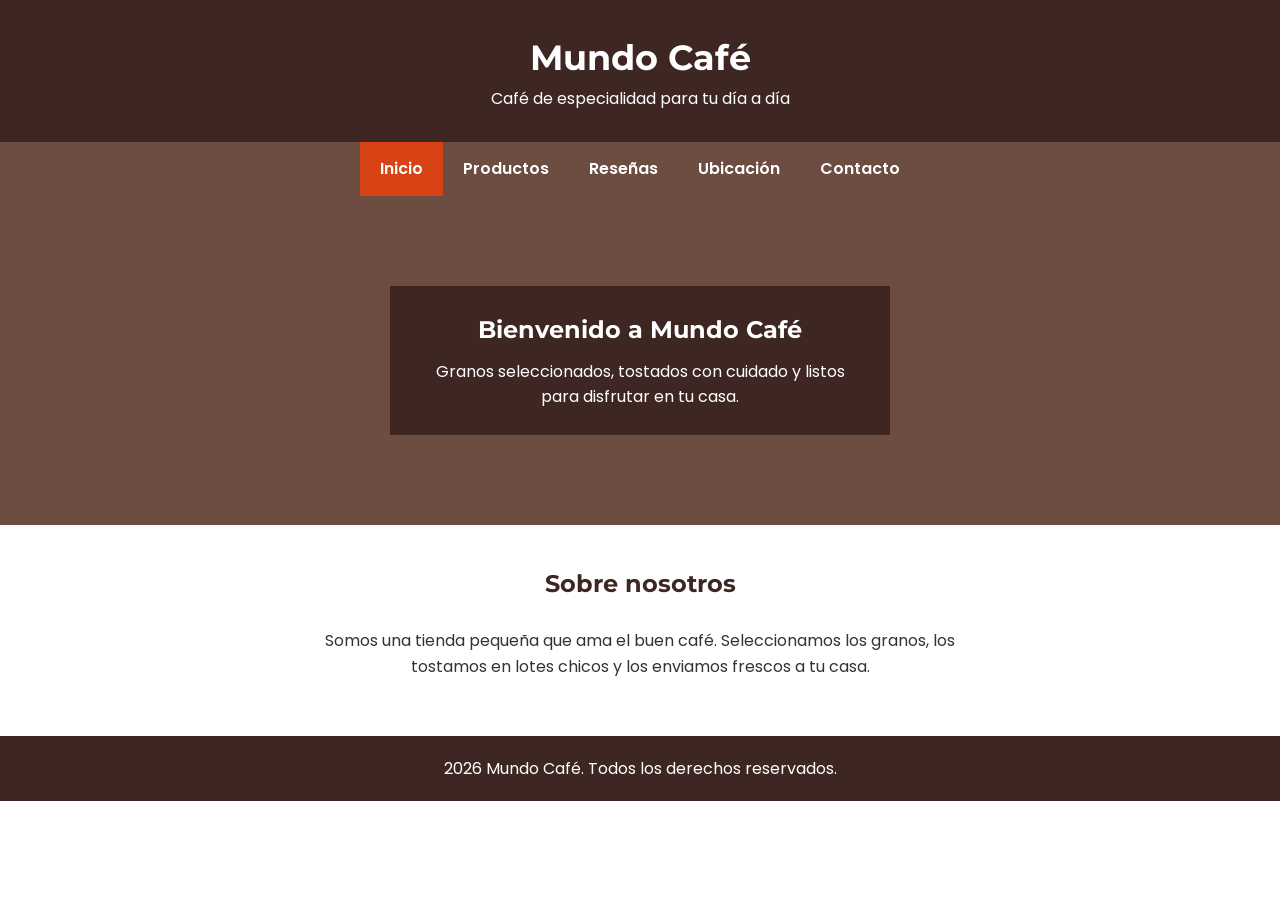
<file: index.html>
<!DOCTYPE html>
<html lang="es">
<head>
  <meta charset="UTF-8">
  <meta name="viewport" content="width=device-width, initial-scale=1.0">
  <title>Inicio | Mundo Café</title>

  <!-- Google Fonts -->
  <link rel="preconnect" href="https://fonts.googleapis.com">
  <link rel="preconnect" href="https://fonts.gstatic.com" crossorigin>
  <link href="https://fonts.googleapis.com/css2?family=Montserrat:wght@700&family=Poppins:wght@400;600&display=swap" rel="stylesheet">

  <!-- Hoja de estilos externa (compartida por todas las páginas) -->
  <link rel="stylesheet" href="styles.css">
</head>
<body>

  <header>
    <h1>Mundo Café</h1>
    <p>Café de especialidad para tu día a día</p>
  </header>

  <nav>
    <ul>
      <li><a href="index.html" class="activo">Inicio</a></li>
      <li><a href="pages/productos.html">Productos</a></li>
      <li><a href="pages/resenas.html">Reseñas</a></li>
      <li><a href="pages/ubicacion.html">Ubicación</a></li>
      <li><a href="pages/contacto.html">Contacto</a></li>
    </ul>
  </nav>

  <main>

    <section class="hero">
      <div class="hero-texto">
        <h2>Bienvenido a Mundo Café</h2>
        <p>Granos seleccionados, tostados con cuidado y listos para disfrutar en tu casa.</p>
      </div>
    </section>

    <section id="nosotros">
      <h2>Sobre nosotros</h2>
      <p class="texto-centrado">
        Somos una tienda pequeña que ama el buen café. Seleccionamos los granos,
        los tostamos en lotes chicos y los enviamos frescos a tu casa.
      </p>
    </section>
  </main>

  <footer>
    <p>2026 Mundo Café. Todos los derechos reservados.</p>
  </footer>

</body>
</html>
</file>
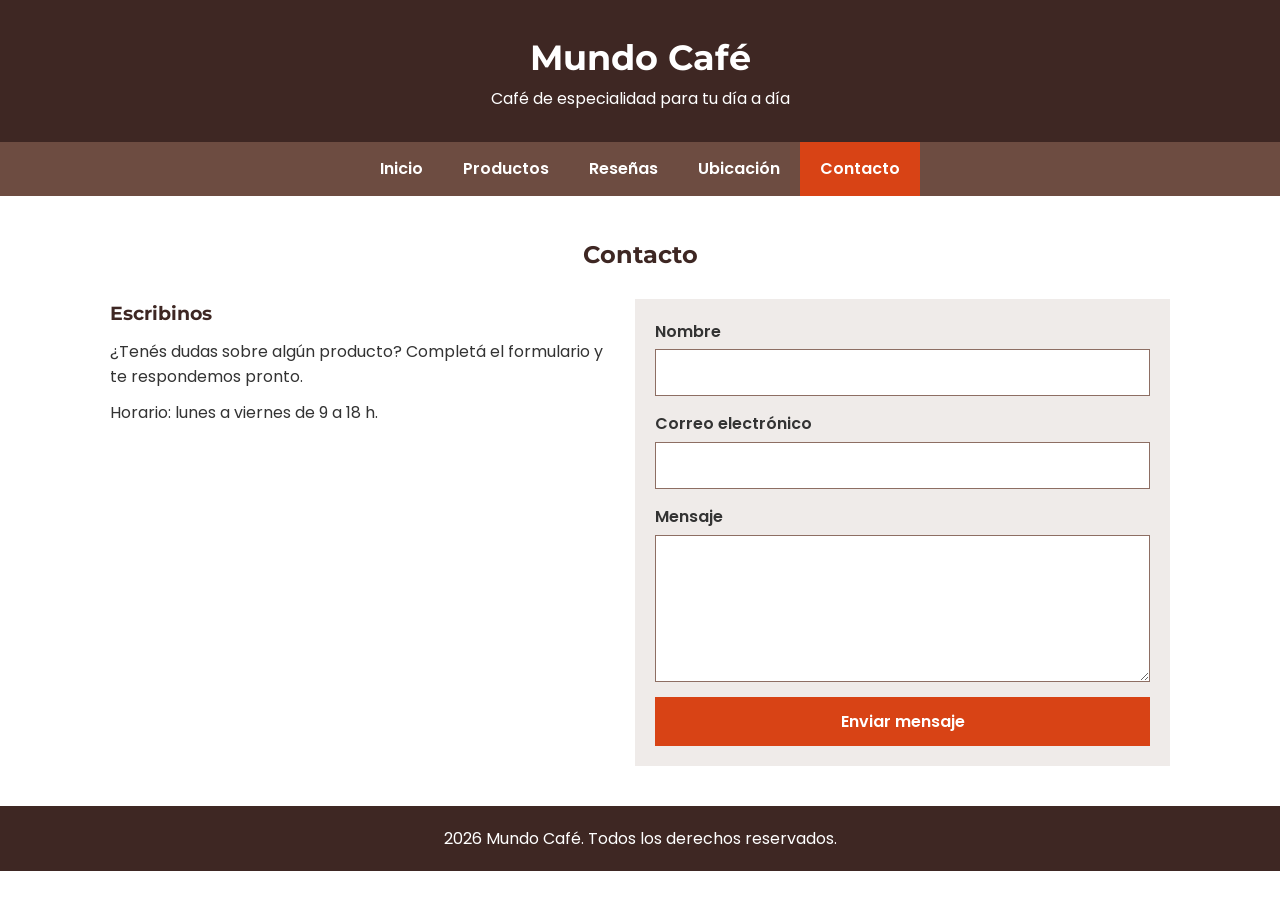
<file: contacto.html>
<!DOCTYPE html>
<html lang="es">
<head>
  <meta charset="UTF-8">
  <meta name="viewport" content="width=device-width, initial-scale=1.0">
  <title>Contacto | Mundo Café</title>

  <!-- Google Fonts -->
  <link rel="preconnect" href="https://fonts.googleapis.com">
  <link rel="preconnect" href="https://fonts.gstatic.com" crossorigin>
  <link href="https://fonts.googleapis.com/css2?family=Montserrat:wght@700&family=Poppins:wght@400;600&display=swap" rel="stylesheet">

  <!-- Hoja de estilos externa (compartida por todas las páginas) -->
  <link rel="stylesheet" href="styles.css">
</head>
<body>

  <header>
    <h1>Mundo Café</h1>
    <p>Café de especialidad para tu día a día</p>
  </header>

  <nav>
    <ul>
      <li><a href="index.html">Inicio</a></li>
      <li><a href="productos.html">Productos</a></li>
      <li><a href="resenas.html">Reseñas</a></li>
      <li><a href="ubicacion.html">Ubicación</a></li>
      <li><a href="contacto.html" class="activo">Contacto</a></li>
    </ul>
  </nav>

  <main>

    <section id="contacto">
      <h2>Contacto</h2>
      <div class="contacto-contenedor">
        <div class="contacto-info">
          <h3>Escribinos</h3>
          <p>¿Tenés dudas sobre algún producto? Completá el formulario y te respondemos pronto.</p>
          <p>Horario: lunes a viernes de 9 a 18 h.</p>
        </div>

        <!-- Reemplazá TU_ID_AQUI por el ID de tu formulario de Formspree -->
        <form action="https://formspree.io/f/TU_ID_AQUI" method="POST">
          <label for="nombre">Nombre</label>
          <input type="text" id="nombre" name="nombre" required>

          <label for="email">Correo electrónico</label>
          <input type="email" id="email" name="email" required>

          <label for="mensaje">Mensaje</label>
          <textarea id="mensaje" name="mensaje" rows="5" required></textarea>

          <button type="submit">Enviar mensaje</button>
        </form>
      </div>
    </section>
  </main>

  <footer>
    <p>2026 Mundo Café. Todos los derechos reservados.</p>
  </footer>

</body>
</html>
</file>
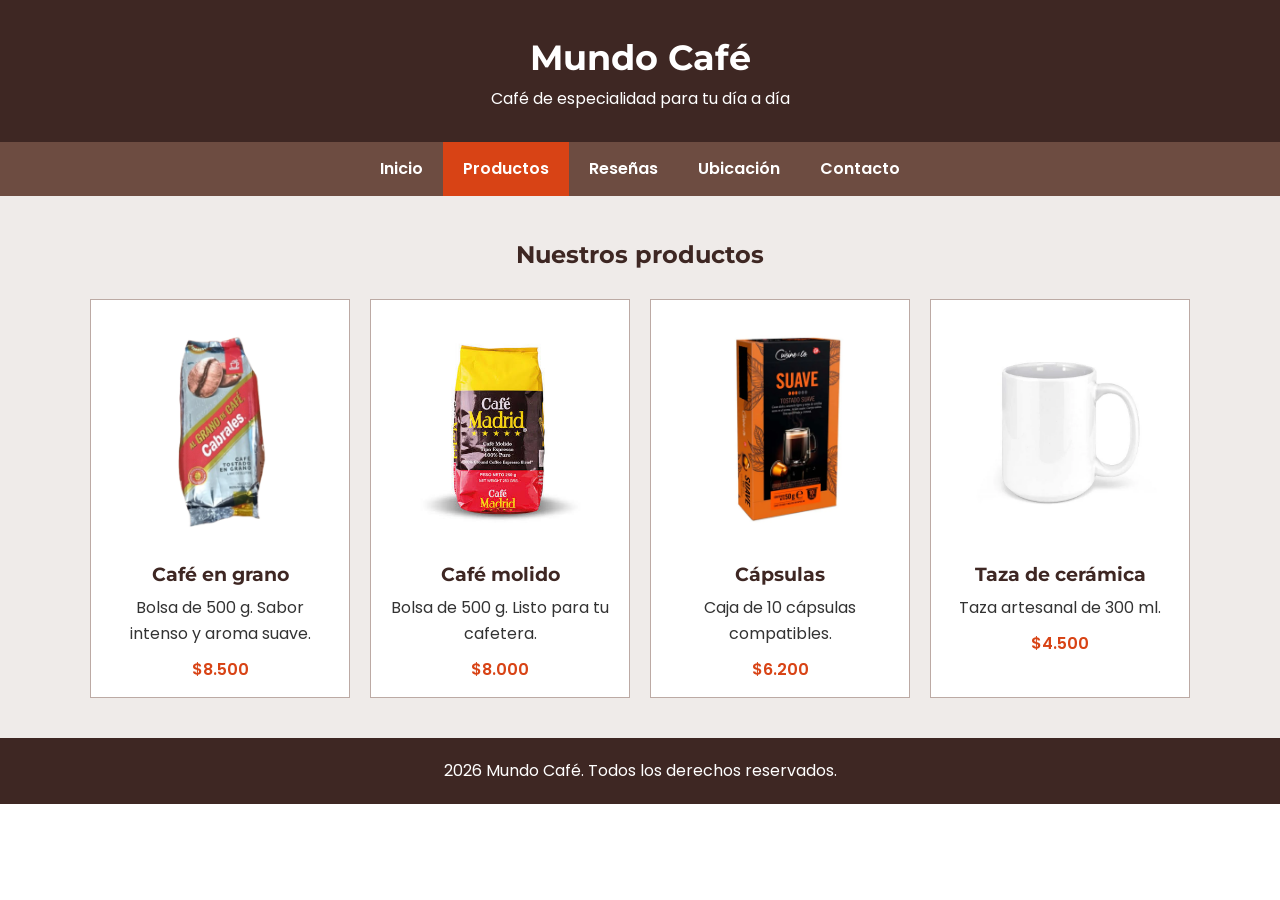
<file: productos.html>
<!DOCTYPE html>
<html lang="es">
<head>
  <meta charset="UTF-8">
  <meta name="viewport" content="width=device-width, initial-scale=1.0">
  <title>Productos | Mundo Café</title>

  <!-- Google Fonts -->
  <link rel="preconnect" href="https://fonts.googleapis.com">
  <link rel="preconnect" href="https://fonts.gstatic.com" crossorigin>
  <link href="https://fonts.googleapis.com/css2?family=Montserrat:wght@700&family=Poppins:wght@400;600&display=swap" rel="stylesheet">

  <!-- Hoja de estilos externa (compartida por todas las páginas) -->
  <link rel="stylesheet" href="styles.css">
</head>
<body>

  <header>
    <h1>Mundo Café</h1>
    <p>Café de especialidad para tu día a día</p>
  </header>

  <nav>
    <ul>
      <li><a href="index.html">Inicio</a></li>
      <li><a href="productos.html" class="activo">Productos</a></li>
      <li><a href="resenas.html">Reseñas</a></li>
      <li><a href="ubicacion.html">Ubicación</a></li>
      <li><a href="contacto.html">Contacto</a></li>
    </ul>
  </nav>

  <main>

    <section id="productos">
      <h2>Nuestros productos</h2>
      <div class="cards">
        <article class="card">
          <img src="./img/cafe-grano.jpg" alt="Café en grano">
          <h3>Café en grano</h3>
          <p>Bolsa de 500 g. Sabor intenso y aroma suave.</p>
          <p class="precio">$8.500</p>
        </article>

        <article class="card">
          <img src="img/cafe-molido.jpg" alt="Café molido">
          <h3>Café molido</h3>
          <p>Bolsa de 500 g. Listo para tu cafetera.</p>
          <p class="precio">$8.000</p>
        </article>

        <article class="card">
          <img src="img/capsulas.jpg" alt="Cápsulas de café">
          <h3>Cápsulas</h3>
          <p>Caja de 10 cápsulas compatibles.</p>
          <p class="precio">$6.200</p>
        </article>

        <article class="card">
          <img src="img/taza.jpg" alt="Taza de cerámica">
          <h3>Taza de cerámica</h3>
          <p>Taza artesanal de 300 ml.</p>
          <p class="precio">$4.500</p>
        </article>
      </div>
    </section>
  </main>

  <footer>
    <p>2026 Mundo Café. Todos los derechos reservados.</p>
  </footer>

</body>
</html>
</file>
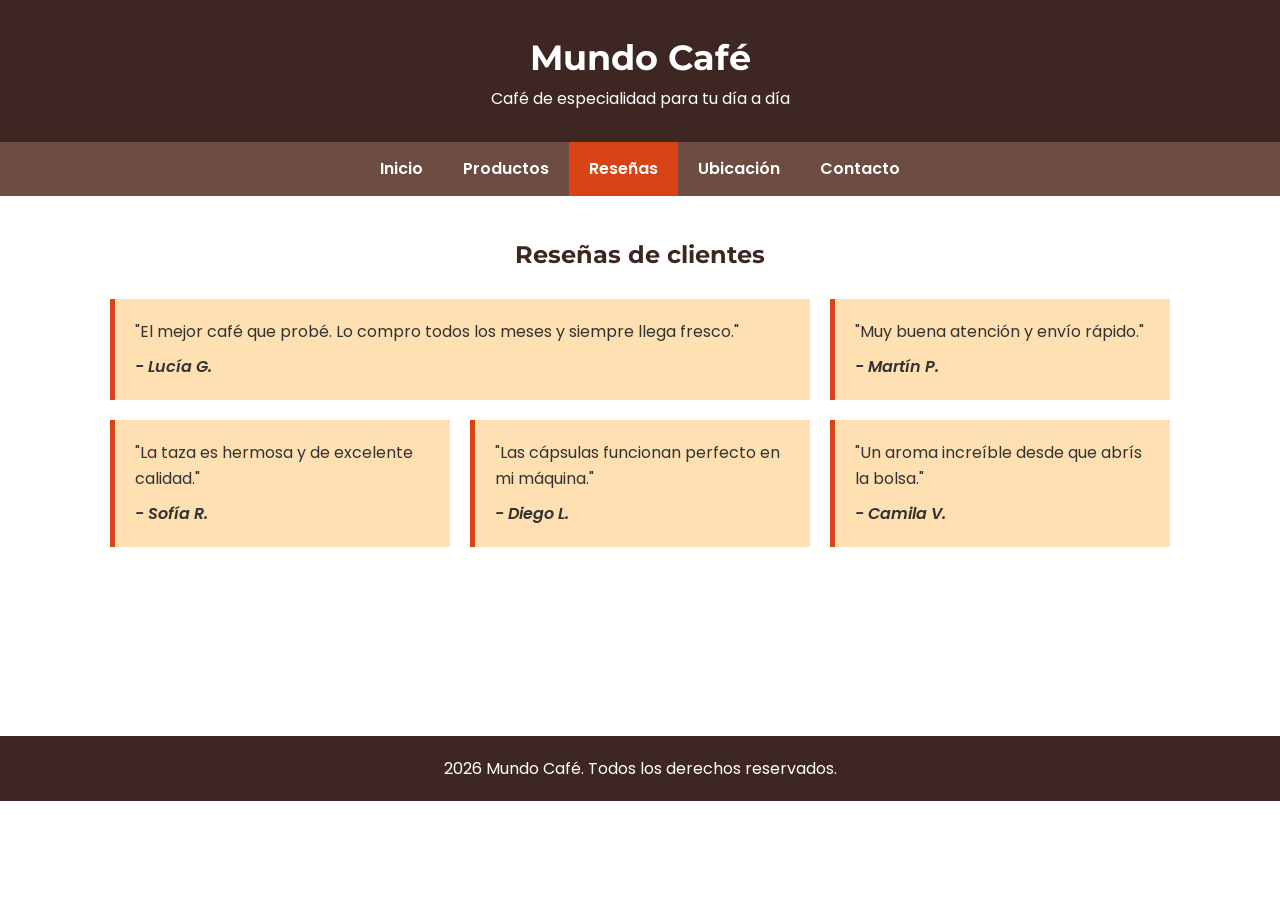
<file: resenas.html>
<!DOCTYPE html>
<html lang="es">
<head>
  <meta charset="UTF-8">
  <meta name="viewport" content="width=device-width, initial-scale=1.0">
  <title>Reseñas | Mundo Café</title>

  <!-- Google Fonts -->
  <link rel="preconnect" href="https://fonts.googleapis.com">
  <link rel="preconnect" href="https://fonts.gstatic.com" crossorigin>
  <link href="https://fonts.googleapis.com/css2?family=Montserrat:wght@700&family=Poppins:wght@400;600&display=swap" rel="stylesheet">

  <!-- Hoja de estilos externa (compartida por todas las páginas) -->
  <link rel="stylesheet" href="styles.css">
</head>
<body>

  <header>
    <h1>Mundo Café</h1>
    <p>Café de especialidad para tu día a día</p>
  </header>

  <nav>
    <ul>
      <li><a href="index.html">Inicio</a></li>
      <li><a href="productos.html">Productos</a></li>
      <li><a href="resenas.html" class="activo">Reseñas</a></li>
      <li><a href="ubicacion.html">Ubicación</a></li>
      <li><a href="contacto.html">Contacto</a></li>
    </ul>
  </nav>

  <main>

    <section id="resenas">
      <h2>Reseñas de clientes</h2>
      <div class="resenas-grid">
        <blockquote class="resena resena-grande">
          <p>"El mejor café que probé. Lo compro todos los meses y siempre llega fresco."</p>
          <cite>- Lucía G.</cite>
        </blockquote>

        <blockquote class="resena">
          <p>"Muy buena atención y envío rápido."</p>
          <cite>- Martín P.</cite>
        </blockquote>

        <blockquote class="resena">
          <p>"La taza es hermosa y de excelente calidad."</p>
          <cite>- Sofía R.</cite>
        </blockquote>

        <blockquote class="resena">
          <p>"Las cápsulas funcionan perfecto en mi máquina."</p>
          <cite>- Diego L.</cite>
        </blockquote>

        <blockquote class="resena">
          <p>"Un aroma increíble desde que abrís la bolsa."</p>
          <cite>- Camila V.</cite>
        </blockquote>
      </div>
    </section>
  </main>

  <footer>
    <p>2026 Mundo Café. Todos los derechos reservados.</p>
  </footer>

</body>
</html>
</file>
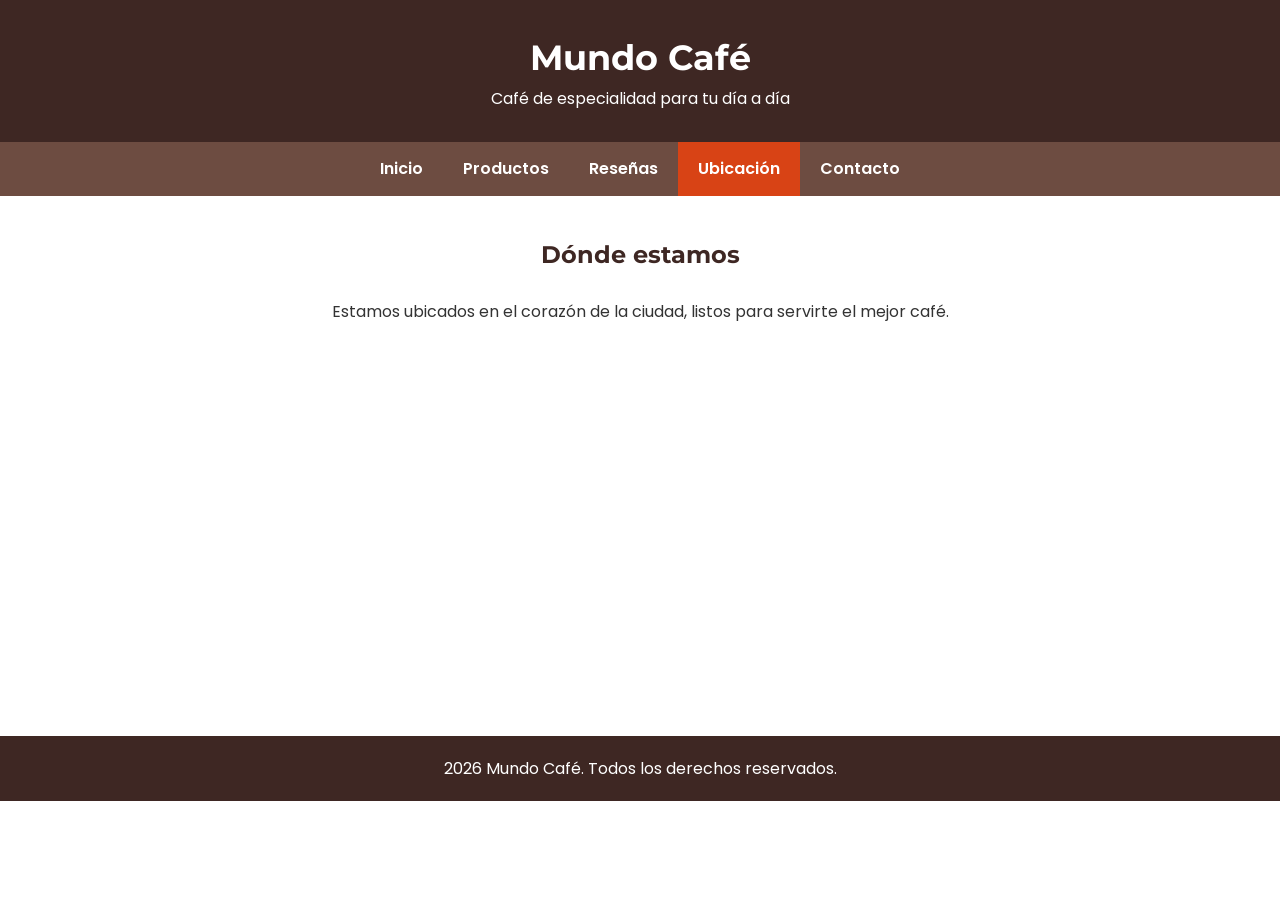
<file: ubicacion.html>
<!DOCTYPE html>
<html lang="es">
<head>
  <meta charset="UTF-8">
  <meta name="viewport" content="width=device-width, initial-scale=1.0">
  <title>Ubicación | Mundo Café</title>

  <!-- Google Fonts -->
  <link rel="preconnect" href="https://fonts.googleapis.com">
  <link rel="preconnect" href="https://fonts.gstatic.com" crossorigin>
  <link href="https://fonts.googleapis.com/css2?family=Montserrat:wght@700&family=Poppins:wght@400;600&display=swap" rel="stylesheet">

  <!-- Hoja de estilos externa (compartida por todas las páginas) -->
  <link rel="stylesheet" href="styles.css">
</head>
<body>

  <header>
    <h1>Mundo Café</h1>
    <p>Café de especialidad para tu día a día</p>
  </header>

  <nav>
    <ul>
      <li><a href="index.html">Inicio</a></li>
      <li><a href="productos.html">Productos</a></li>
      <li><a href="resenas.html">Reseñas</a></li>
      <li><a href="ubicacion.html" class="activo">Ubicación</a></li>
      <li><a href="contacto.html">Contacto</a></li>
    </ul>
  </nav>

  <main>

    <section id="ubicacion">
      <h2>Dónde estamos</h2>
      <p style="text-align: center;">Estamos ubicados en el corazón de la ciudad, listos para servirte el mejor café.</p>
    </section>
  </main>

  <footer>
    <p>2026 Mundo Café. Todos los derechos reservados.</p>
  </footer>

</body>
</html>
</file>
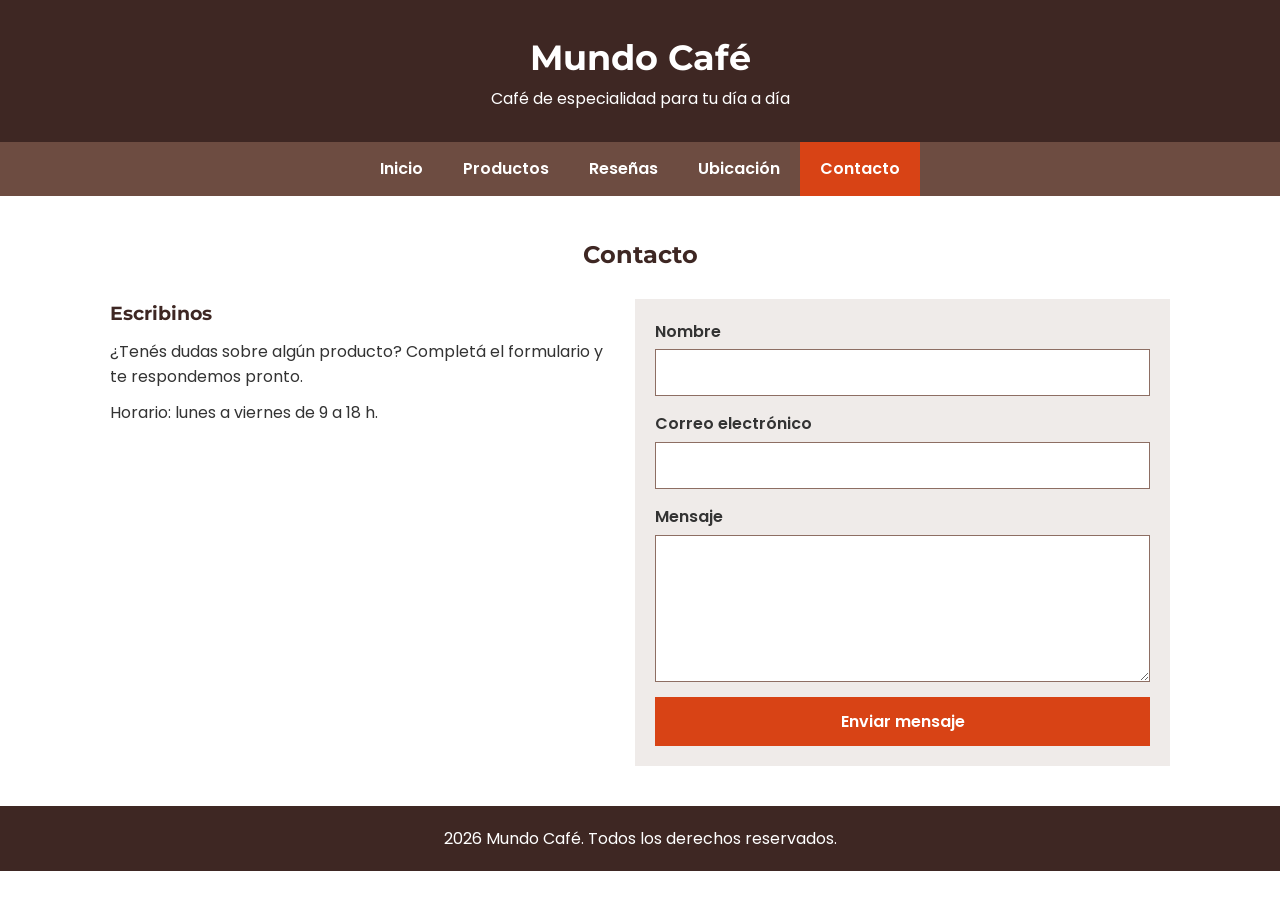
<file: pages/contacto.html>
<!DOCTYPE html>
<html lang="es">
<head>
  <meta charset="UTF-8">
  <meta name="viewport" content="width=device-width, initial-scale=1.0">
  <title>Contacto | Mundo Café</title>

  <!-- Google Fonts -->
  <link rel="preconnect" href="https://fonts.googleapis.com">
  <link rel="preconnect" href="https://fonts.gstatic.com" crossorigin>
  <link href="https://fonts.googleapis.com/css2?family=Montserrat:wght@700&family=Poppins:wght@400;600&display=swap" rel="stylesheet">

  <!-- Hoja de estilos externa (compartida por todas las páginas) -->
  <link rel="stylesheet" href="../styles.css">
</head>
<body>

  <header>
    <h1>Mundo Café</h1>
    <p>Café de especialidad para tu día a día</p>
  </header>

  <nav>
    <ul>
      <li><a href="../index.html">Inicio</a></li>
      <li><a href="productos.html">Productos</a></li>
      <li><a href="resenas.html">Reseñas</a></li>
      <li><a href="ubicacion.html">Ubicación</a></li>
      <li><a href="contacto.html" class="activo">Contacto</a></li>
    </ul>
  </nav>

  <main>

    <section id="contacto">
      <h2>Contacto</h2>
      <div class="contacto-contenedor">
        <div class="contacto-info">
          <h3>Escribinos</h3>
          <p>¿Tenés dudas sobre algún producto? Completá el formulario y te respondemos pronto.</p>
          <p>Horario: lunes a viernes de 9 a 18 h.</p>
        </div>

        
        <form action="https://formspree.io/f/mzedkdpa" method="POST">
          <label for="nombre">Nombre</label>
          <input type="text" id="nombre" name="nombre" required>

          <label for="email">Correo electrónico</label>
          <input type="email" id="email" name="email" required>

          <label for="mensaje">Mensaje</label>
          <textarea id="mensaje" name="mensaje" rows="5" required></textarea>

          <button type="submit">Enviar mensaje</button>
        </form>
      </div>
    </section>
  </main>

  <footer>
    <p>2026 Mundo Café. Todos los derechos reservados.</p>
  </footer>

</body>
</html>
</file>
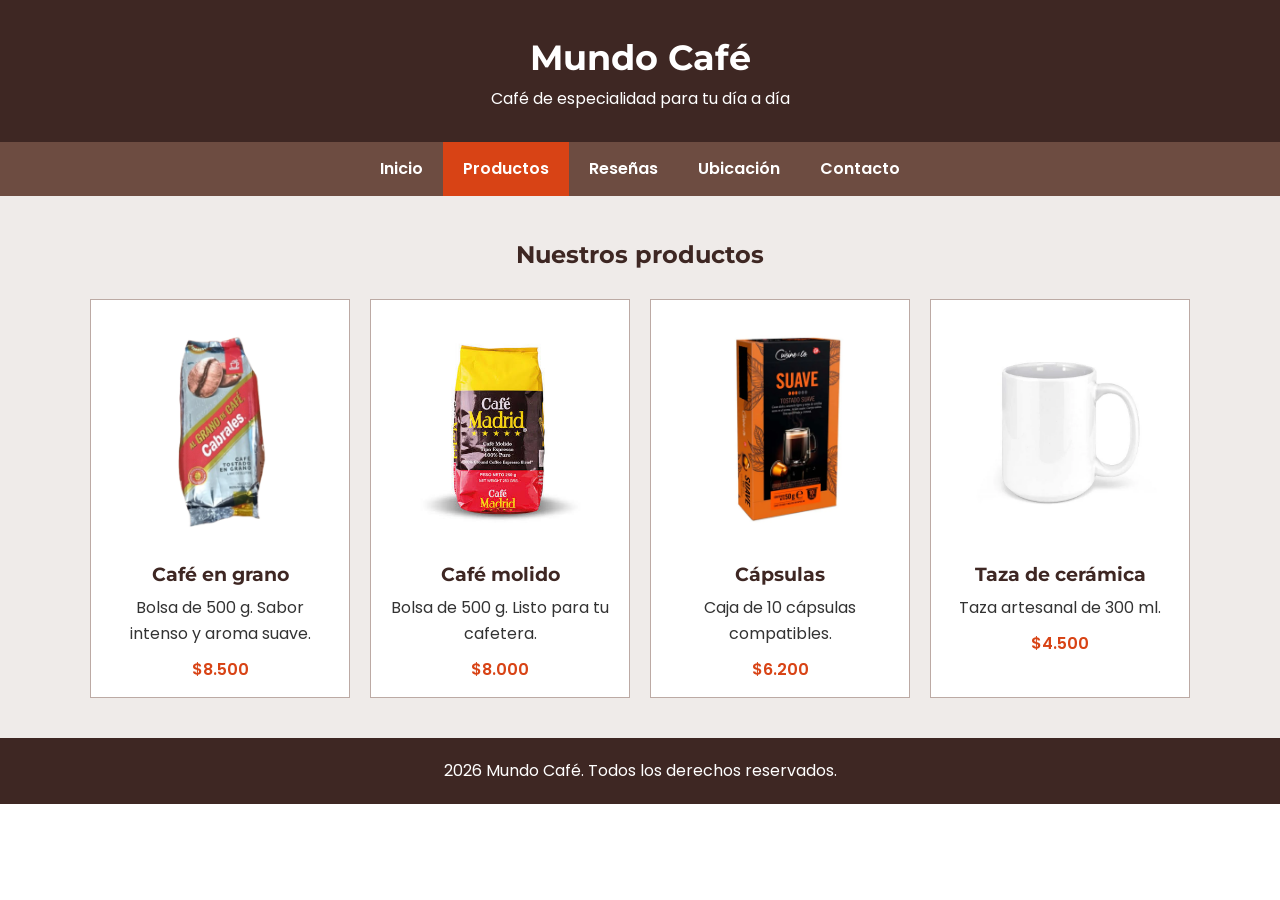
<file: pages/productos.html>
<!DOCTYPE html>
<html lang="es">
<head>
  <meta charset="UTF-8">
  <meta name="viewport" content="width=device-width, initial-scale=1.0">
  <title>Productos | Mundo Café</title>

  <!-- Google Fonts -->
  <link rel="preconnect" href="https://fonts.googleapis.com">
  <link rel="preconnect" href="https://fonts.gstatic.com" crossorigin>
  <link href="https://fonts.googleapis.com/css2?family=Montserrat:wght@700&family=Poppins:wght@400;600&display=swap" rel="stylesheet">

  <!-- Hoja de estilos externa (compartida por todas las páginas) -->
  <link rel="stylesheet" href="../styles.css">
</head>
<body>

  <header>
    <h1>Mundo Café</h1>
    <p>Café de especialidad para tu día a día</p>
  </header>

  <nav>
    <ul>
      <li><a href="../index.html">Inicio</a></li>
      <li><a href="productos.html" class="activo">Productos</a></li>
      <li><a href="resenas.html">Reseñas</a></li>
      <li><a href="ubicacion.html">Ubicación</a></li>
      <li><a href="contacto.html">Contacto</a></li>
    </ul>
  </nav>

  <main>

    <section id="productos">
      <h2>Nuestros productos</h2>
      <div class="cards">
        <article class="card">
          <img src="../img/cafe-grano.jpg" alt="Café en grano">
          <h3>Café en grano</h3>
          <p>Bolsa de 500 g. Sabor intenso y aroma suave.</p>
          <p class="precio">$8.500</p>
        </article>

        <article class="card">
          <img src="../img/cafe-molido.jpg" alt="Café molido">
          <h3>Café molido</h3>
          <p>Bolsa de 500 g. Listo para tu cafetera.</p>
          <p class="precio">$8.000</p>
        </article>

        <article class="card">
          <img src="../img/capsulas.jpg" alt="Cápsulas de café">
          <h3>Cápsulas</h3>
          <p>Caja de 10 cápsulas compatibles.</p>
          <p class="precio">$6.200</p>
        </article>

        <article class="card">
          <img src="../img/taza.jpg" alt="Taza de cerámica">
          <h3>Taza de cerámica</h3>
          <p>Taza artesanal de 300 ml.</p>
          <p class="precio">$4.500</p>
        </article>
      </div>
    </section>
  </main>

  <footer>
    <p>2026 Mundo Café. Todos los derechos reservados.</p>
  </footer>

</body>
</html>
</file>
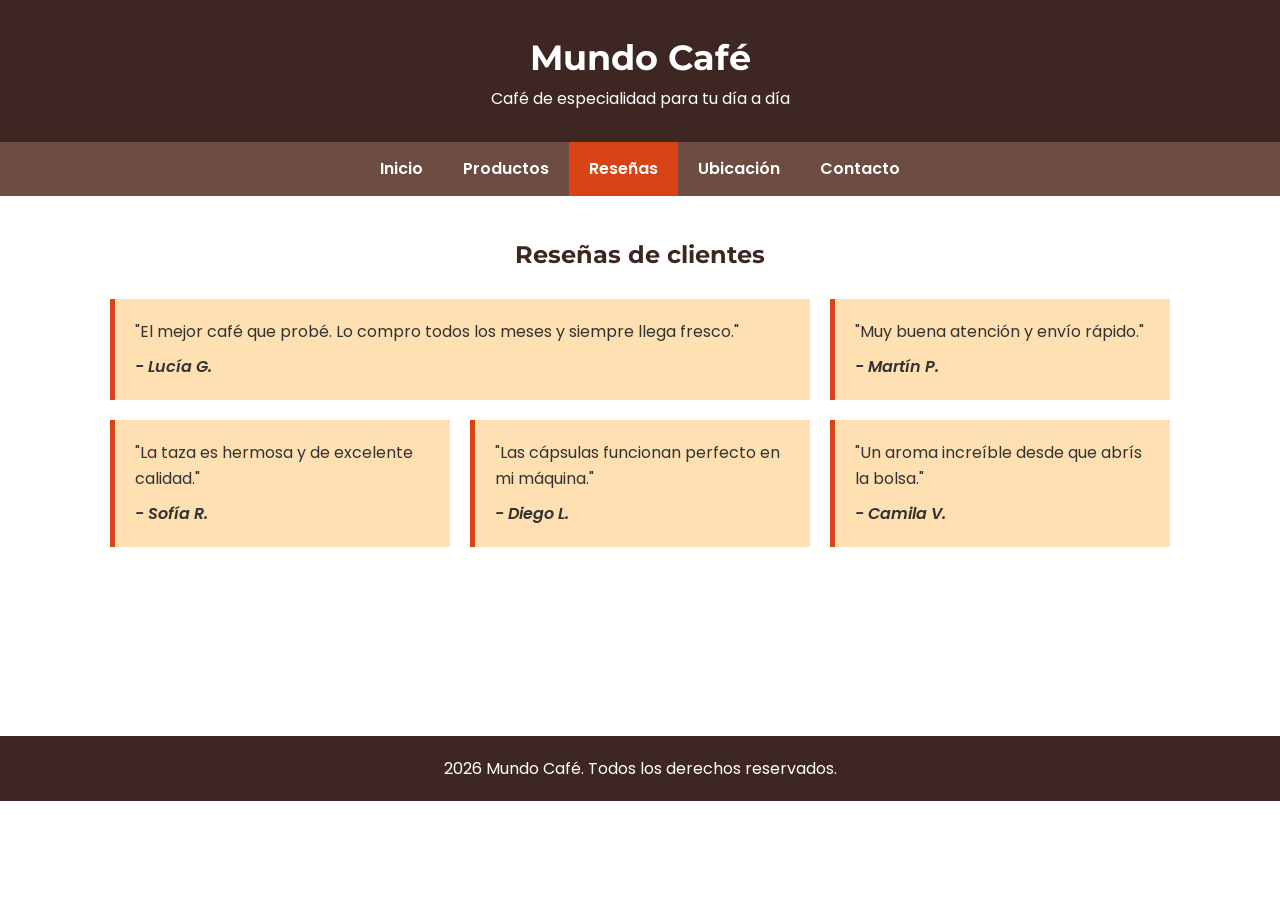
<file: pages/resenas.html>
<!DOCTYPE html>
<html lang="es">
<head>
  <meta charset="UTF-8">
  <meta name="viewport" content="width=device-width, initial-scale=1.0">
  <title>Reseñas | Mundo Café</title>

  <!-- Google Fonts -->
  <link rel="preconnect" href="https://fonts.googleapis.com">
  <link rel="preconnect" href="https://fonts.gstatic.com" crossorigin>
  <link href="https://fonts.googleapis.com/css2?family=Montserrat:wght@700&family=Poppins:wght@400;600&display=swap" rel="stylesheet">

  <!-- Hoja de estilos externa (compartida por todas las páginas) -->
  <link rel="stylesheet" href="../styles.css">
</head>
<body>

  <header>
    <h1>Mundo Café</h1>
    <p>Café de especialidad para tu día a día</p>
  </header>

  <nav>
    <ul>
      <li><a href="../index.html">Inicio</a></li>
      <li><a href="productos.html">Productos</a></li>
      <li><a href="resenas.html" class="activo">Reseñas</a></li>
      <li><a href="ubicacion.html">Ubicación</a></li>
      <li><a href="contacto.html">Contacto</a></li>
    </ul>
  </nav>

  <main>

    <section id="resenas">
      <h2>Reseñas de clientes</h2>
      <div class="resenas-grid">
        <blockquote class="resena resena-grande">
          <p>"El mejor café que probé. Lo compro todos los meses y siempre llega fresco."</p>
          <cite>- Lucía G.</cite>
        </blockquote>

        <blockquote class="resena">
          <p>"Muy buena atención y envío rápido."</p>
          <cite>- Martín P.</cite>
        </blockquote>

        <blockquote class="resena">
          <p>"La taza es hermosa y de excelente calidad."</p>
          <cite>- Sofía R.</cite>
        </blockquote>

        <blockquote class="resena">
          <p>"Las cápsulas funcionan perfecto en mi máquina."</p>
          <cite>- Diego L.</cite>
        </blockquote>

        <blockquote class="resena">
          <p>"Un aroma increíble desde que abrís la bolsa."</p>
          <cite>- Camila V.</cite>
        </blockquote>
      </div>
    </section>
  </main>

  <footer>
    <p>2026 Mundo Café. Todos los derechos reservados.</p>
  </footer>

</body>
</html>
</file>
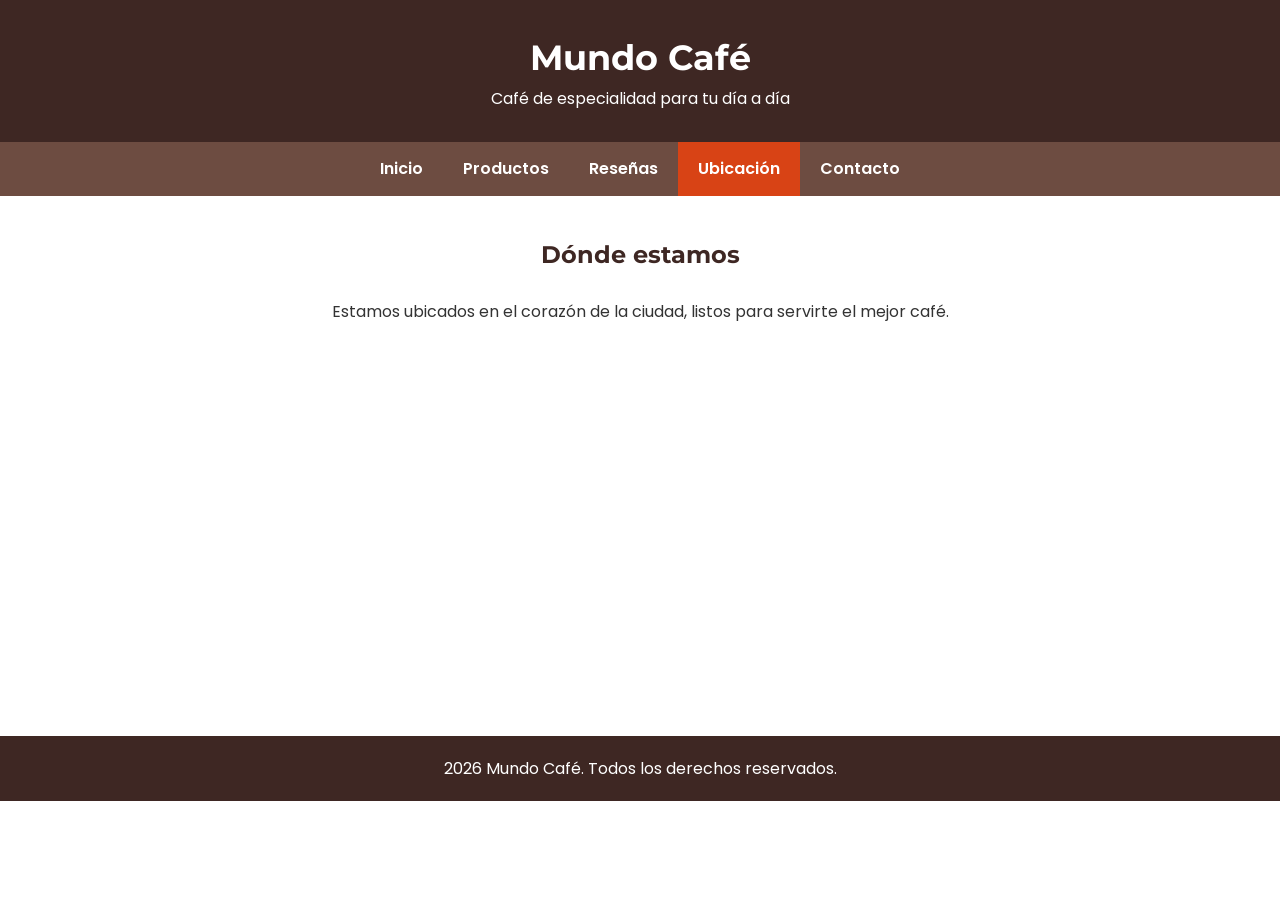
<file: pages/ubicacion.html>
<!DOCTYPE html>
<html lang="es">
<head>
  <meta charset="UTF-8">
  <meta name="viewport" content="width=device-width, initial-scale=1.0">
  <title>Ubicación | Mundo Café</title>

  <!-- Google Fonts -->
  <link rel="preconnect" href="https://fonts.googleapis.com">
  <link rel="preconnect" href="https://fonts.gstatic.com" crossorigin>
  <link href="https://fonts.googleapis.com/css2?family=Montserrat:wght@700&family=Poppins:wght@400;600&display=swap" rel="stylesheet">

  <!-- Hoja de estilos externa (compartida por todas las páginas) -->
  <link rel="stylesheet" href="../styles.css">
</head>
<body>

  <header>
    <h1>Mundo Café</h1>
    <p>Café de especialidad para tu día a día</p>
  </header>

  <nav>
    <ul>
      <li><a href="../index.html">Inicio</a></li>
      <li><a href="productos.html">Productos</a></li>
      <li><a href="resenas.html">Reseñas</a></li>
      <li><a href="ubicacion.html" class="activo">Ubicación</a></li>
      <li><a href="contacto.html">Contacto</a></li>
    </ul>
  </nav>

  <main>

    <section id="ubicacion">
      <h2>Dónde estamos</h2>
      <p style="text-align: center;">Estamos ubicados en el corazón de la ciudad, listos para servirte el mejor café.</p>
    </section>
  </main>

  <footer>
    <p>2026 Mundo Café. Todos los derechos reservados.</p>
  </footer>

</body>
</html>
</file>
<file: styles.css>
/* ---------- Estilos generales ---------- */
* {
  box-sizing: border-box;
  margin: 0;
  padding: 0;
}

body {
  font-family: 'Poppins', sans-serif;
  background-color: #ffffff;
  color: #333333;
  line-height: 1.6;
}

h1, h2, h3 {
  font-family: 'Montserrat', sans-serif;
}

main {
  min-height: 60vh;
}

.texto-centrado {
  text-align: center;
  max-width: 700px;
  margin: 0 auto;
}

a {
  color: #d84315;
}

section {
  padding: 40px 20px;
  max-width: 1100px;
  margin: 0 auto;
}

section h2 {
  text-align: center;
  color: #3e2723;
  margin-bottom: 25px;
}

/* ---------- Header ---------- */
header {
  background-color: #3e2723;
  color: #ffffff;
  text-align: center;
  padding: 30px 20px;
}

header h1 {
  font-size: 2.2rem;
}

/* ---------- Navegación ---------- */
nav {
  background-color: #6d4c41;
}

nav ul {
  list-style: none;
  display: flex;
  justify-content: center;
  flex-wrap: wrap;
}

nav a {
  display: block;
  padding: 14px 20px;
  color: #ffffff;
  text-decoration: none;
  font-weight: 600;
}

nav a:hover,
nav a.activo {
  background-color: #d84315;
}

/* ---------- Inicio ---------- */
.hero {
  max-width: 100%;
  background-color: #6d4c41;
  background-image: url("https://picsum.photos/seed/hero/1400/500");
  background-size: cover;
  background-position: center;
  background-repeat: no-repeat;
  padding: 90px 20px;
}

.hero-texto {
  background-color: #3e2723;
  color: #ffffff;
  max-width: 500px;
  margin: 0 auto;
  padding: 25px;
  text-align: center;
}

.hero-texto h2 {
  color: #ffffff;
  margin-bottom: 10px;
}

/* ---------- Productos (Flexbox) ---------- */
#productos {
  max-width: 100%;
  background-color: #efebe9;
}

.cards {
  display: flex;
  flex-wrap: wrap;
  justify-content: center;
  gap: 20px;
  max-width: 1100px;
  margin: 0 auto;
}

.card {
  background-color: #ffffff;
  border: 1px solid #bcaaa4;
  flex: 1 1 220px;
  max-width: 260px;
  padding: 15px;
  text-align: center;
}

.card img {
  width: 100%;
  height: auto;
  margin-bottom: 10px;
}

.card h3 {
  color: #3e2723;
  margin-bottom: 5px;
}

.precio {
  color: #d84315;
  font-weight: 600;
  margin-top: 10px;
}

/* ---------- Reseñas (Grid) ---------- */
.resenas-grid {
  display: grid;
  grid-template-columns: repeat(3, 1fr);
  gap: 20px;
}

.resena {
  background-color: #ffe0b2;
  padding: 20px;
  border-left: 5px solid #d84315;
}

.resena cite {
  display: block;
  margin-top: 10px;
  font-weight: 600;
}

.resena-grande {
  grid-column: span 2;
}

/* ---------- Contacto ---------- */
.contacto-contenedor {
  display: flex;
  gap: 30px;
}

.contacto-info {
  flex: 1;
}

.contacto-info h3 {
  color: #3e2723;
  margin-bottom: 10px;
}

.contacto-info p {
  margin-bottom: 10px;
}

form {
  flex: 1;
  display: flex;
  flex-direction: column;
  background-color: #efebe9;
  padding: 20px;
}

label {
  font-weight: 600;
  margin-bottom: 5px;
}

input,
textarea {
  font-family: 'Poppins', sans-serif;
  padding: 10px;
  margin-bottom: 15px;
  border: 1px solid #8d6e63;
  font-size: 1rem;
}

button {
  font-family: 'Poppins', sans-serif;
  background-color: #d84315;
  color: #ffffff;
  border: none;
  padding: 12px;
  font-size: 1rem;
  font-weight: 600;
  cursor: pointer;
}

button:hover {
  background-color: #bf360c;
}

/* ---------- Footer ---------- */
footer {
  background-color: #3e2723;
  color: #ffffff;
  text-align: center;
  padding: 20px;
}

/* ---------- Media Queries ---------- */

/* Tablets */
@media (max-width: 800px) {
  .resenas-grid {
    grid-template-columns: repeat(2, 1fr);
  }

  .resena-grande {
    grid-column: span 2;
  }

  .contacto-contenedor {
    flex-direction: column;
  }
}

/* Celulares */
@media (max-width: 500px) {
  header h1 {
    font-size: 1.7rem;
  }

  nav ul {
    flex-direction: column;
    text-align: center;
  }

  .hero {
    padding: 50px 15px;
  }

  .resenas-grid {
    grid-template-columns: 1fr;
  }

  .resena-grande {
    grid-column: span 1;
  }

  .card {
    max-width: 100%;
  }
}
</file>
